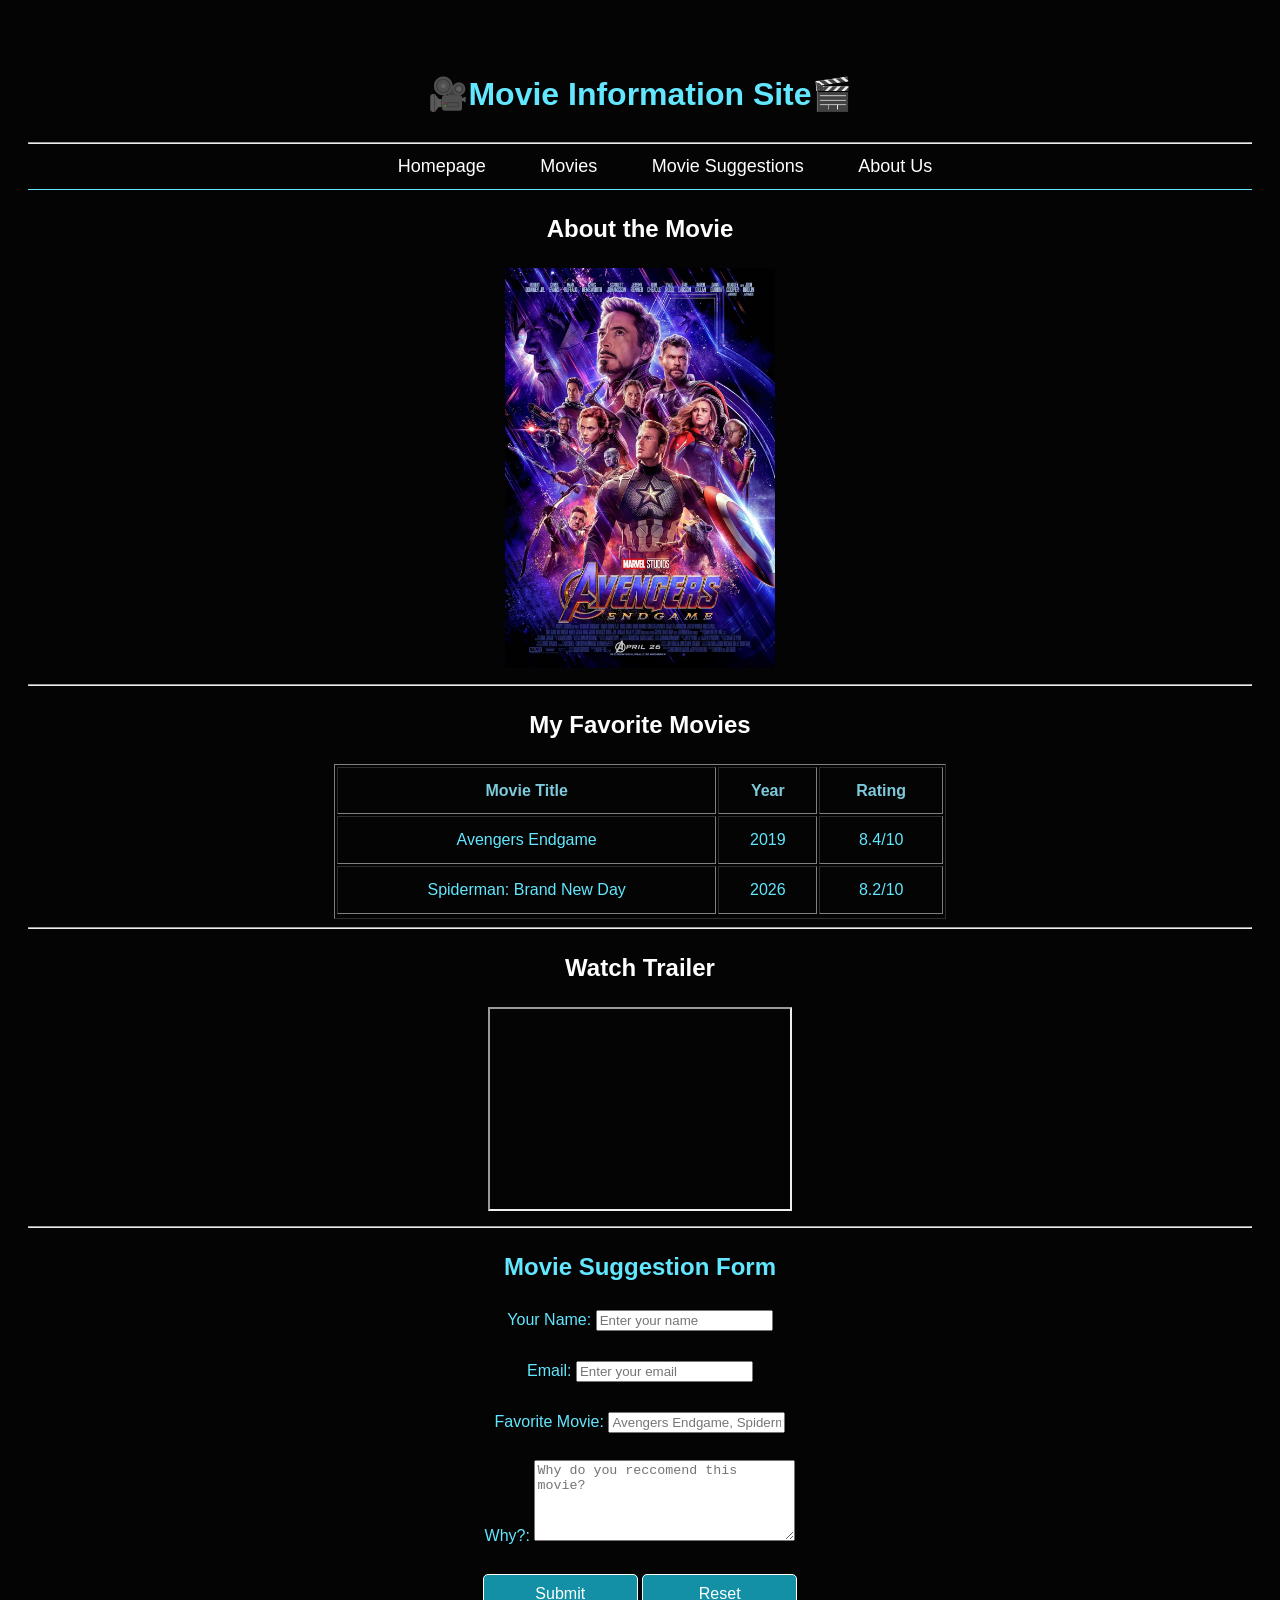
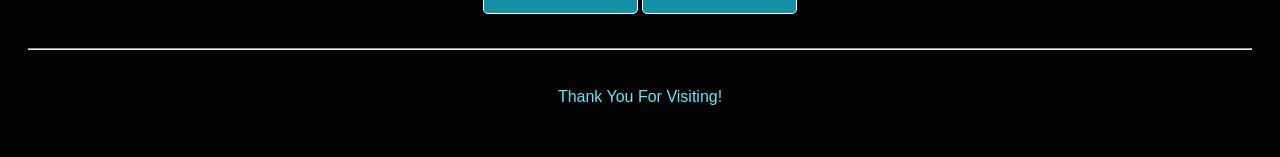
<file: index.html>
<!DOCTYPE html>
<html lang="en">

<head>
    <meta charset="UTF-8">
    <meta name="viewport" content="width=device-width, initial-scale=1.0">
    <title>Movie Website</title>
    <link rel="stylesheet" href="style.css">

</head>

<body>
    <header>
        <h1>🎥Movie Information Site🎬</h1>
        <hr>
    </header>

    <nav>
        <a href="index.html">Homepage</a>
        <a href="movie.html">Movies</a>
        <a href="comments.html">Movie Suggestions</a>
        <a href="about.html">About Us</a>
        
        <hr>
    </nav>


    <section id="About the Movie">
        <h2>About the Movie</h2>
        <img src="endgame.jpg" alt="Avengers">
    </section>

    <hr>

    <section id="My Favorite Movies">
        <h2>My Favorite Movies</h2>
        <table border="1px" cellpadding="10" style="margin-left: auto; margin-right: auto; width: 50%;">
            <tr style="text-align: center; color: rgb(124, 202, 220);">
                <th>Movie Title</th>
                <th>Year</th>
                <th>Rating</th>
            </tr>
            <tr>
                <td>Avengers Endgame</td>
                <td>2019</td>
                <td>8.4/10</td>
            </tr>
            <tr>
                <td>Spiderman: Brand New Day</td>
                <td>2026</td>
                <td>8.2/10</td>
            </tr>
            <tr>

            </tr>
        </table>
    </section>

    <hr>

    <section id="Watch Trailer">

        <h2>Watch Trailer</h2>
        <iframe src="https://www.youtube.com/embed/TcMBFSGVi1c?si=Qr5O0UZTlt1r1H6Q" title="Endgame Trailer"
            height="200px"></iframe>

    </section>


    <hr>

    <section id="Movie Suggestion Form">
        <h1>Movie Suggestion Form</h1>
        <form>
            <label>Your Name:</label>
            <input type="text" placeholder="Enter your name">
            <br><br>
            <label>Email:</label>
            <input type="email" placeholder="Enter your email">
            <br><br>
            <label>Favorite Movie:</label>
            <input type="text" placeholder="Avengers Endgame, Spiderman Brand New Day, etc.">
            <br><br>
            <label>Why?:</label>
            <textarea rows="5" cols="30" placeholder="Why do you reccomend this movie?"></textarea>
            <br><br>
            <button type="submit">Submit</button>
            <button type="reset">Reset</button>
        </form>

    </section>
    <br>
    <hr>
    <br>
    <footer>
        Thank You For Visiting!
    </footer>

</body>

</html>
</file>
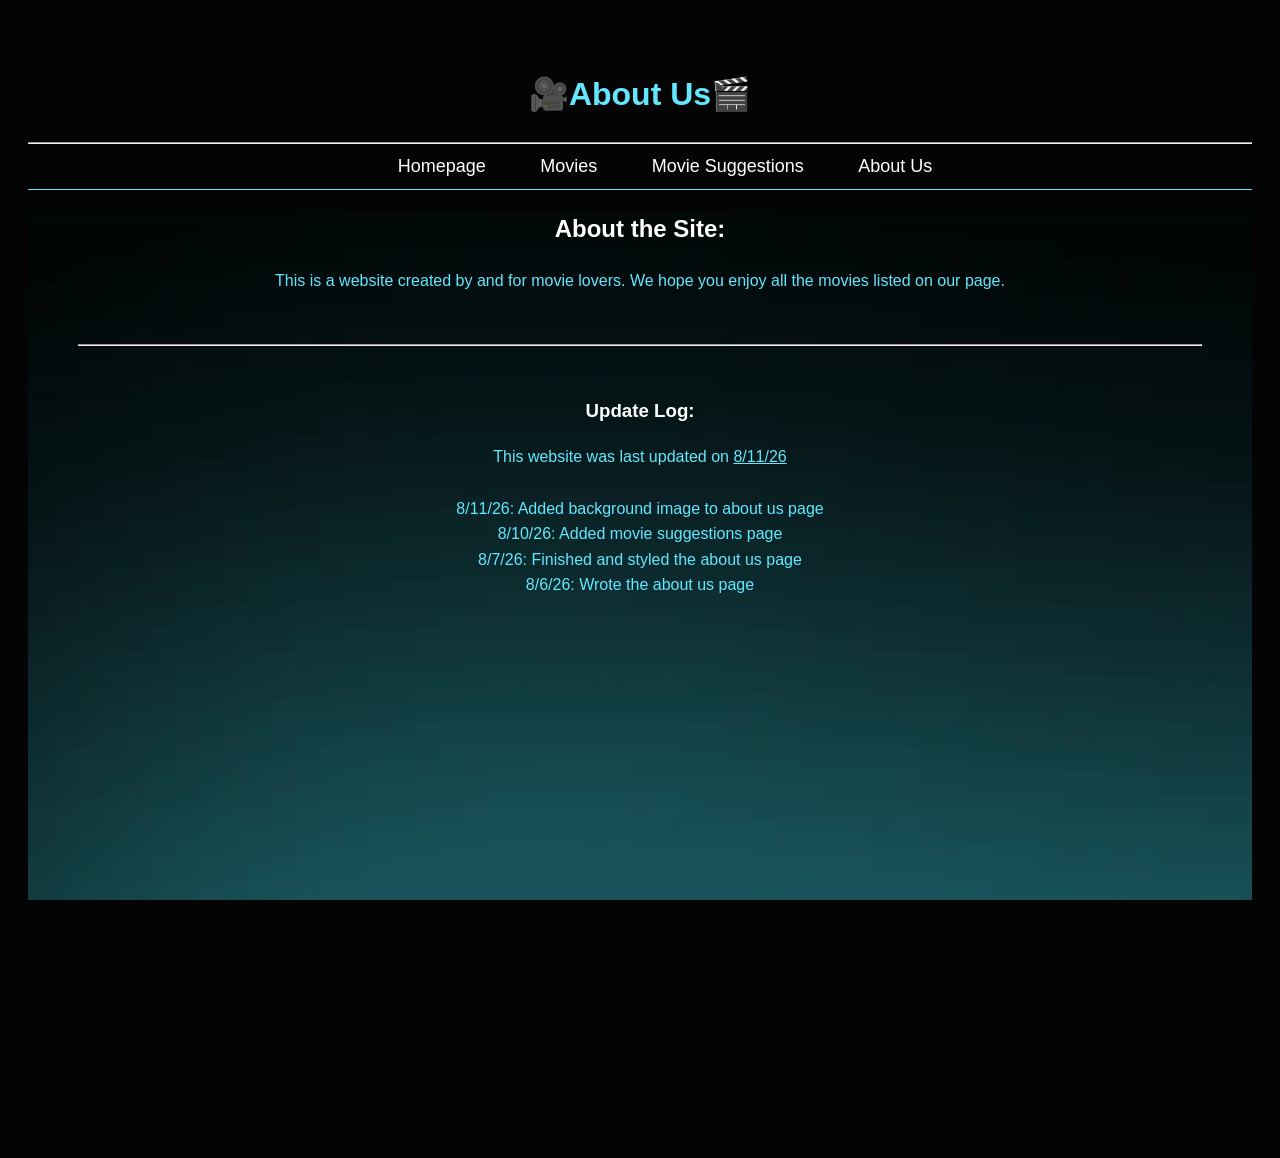
<file: about.html>
<!DOCTYPE html>
<html lang="en">
<head>
    <meta charset="UTF-8">
    <meta name="viewport" content="width=device-width, initial-scale=1.0">
    <title>Document</title>
    <link rel="stylesheet" href="style.css">


<style>

#aboutus{
    background-image: url("gradient2.png");
        background-repeat:no-repeat; 
    background-position:bottom;
    background-attachment: fixed;  
    min-height: 100vh;
    margin: 0;
}

</style>

</head>
<body>
    <header>
        <h1>🎥About Us🎬</h1>
        <hr>
    </header>

      <nav>
        <a href="index.html">Homepage</a>
        <a href="movie.html">Movies</a>
        <a href="comments.html">Movie Suggestions</a>
        <a href="about.html">About Us</a>
        <hr>
    </nav>

    <section id="aboutus">
        <h2>About the Site:</h2>
        <p>
            This is a website created by and for movie lovers. We hope you enjoy all the movies listed on our page.
        </p>

    <div>
        <hr>
        <h3>Update Log:</h3>
        <p>
            This website was last updated on <span class="underlined-text">8/11/26</span>
            <br><br>
            8/11/26: Added background image to about us page
            <br>
            8/10/26: Added movie suggestions page
            <br>
            8/7/26: Finished and styled the about us page
            <br>
            8/6/26: Wrote the about us page
        </p>
    </div>
    </section>

</body>
</html>
</file>
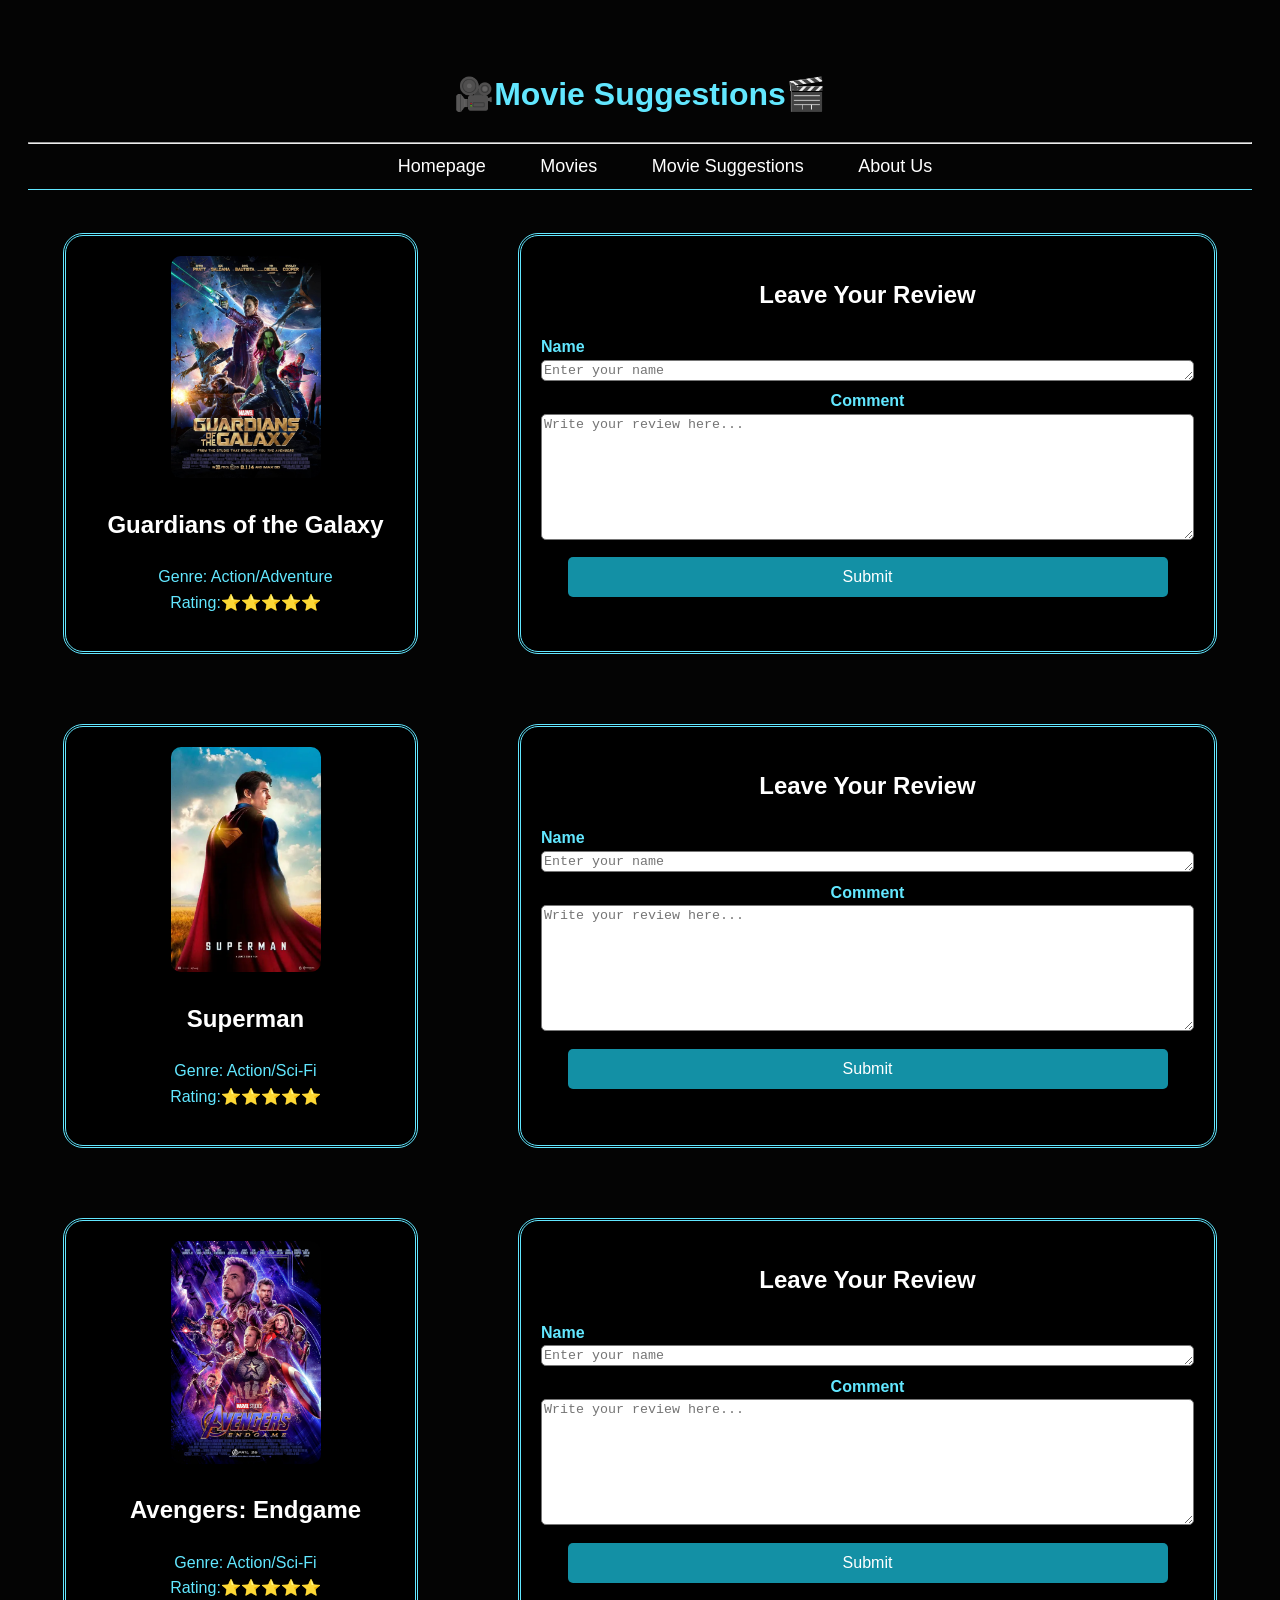
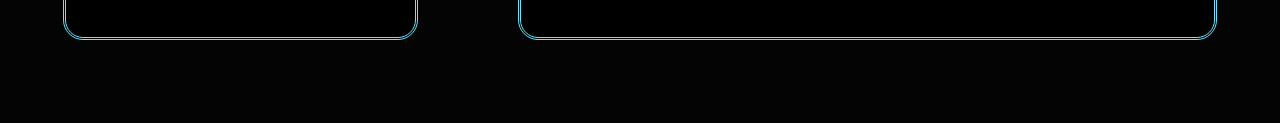
<file: comments.html>
<!DOCTYPE html>
<html lang="en">
<head>
    <meta charset="UTF-8">
    <meta name="viewport" content="width=device-width, initial-scale=1.0">
    <title>Document</title>
    <link rel="stylesheet" href="style.css">
</head>
<body>

      <header>
        <h1>🎥Movie Suggestions🎬</h1>
        <hr>
    </header>

      <nav>
        <a href="index.html">Homepage</a>
        <a href="movie.html">Movies</a>
        <a href="comments.html">Movie Suggestions</a>
        <a href="about.html">About Us</a>
        <hr>
      </nav>

<section class="container">


    <div class="moviecard">
        
        <img src="guardians.jpg" alt="guardians of the galaxy">
        <h2>
            Guardians of the Galaxy
        </h2>

        <p>
            Genre: Action/Adventure 
           <br>
            Rating:⭐⭐⭐⭐⭐
        </p>

    </div>
       <div class="commentcard">
        <h2>Leave Your Review</h2>
        <Label>Name</Label>
        <br>
        <form>
         <textarea rows="1" cols="79" placeholder="Enter your name"></textarea>
        <br>
        <Label>Comment</Label><br>
        <textarea rows="8" cols="79" placeholder="Write your review here..."></textarea>
        <br>
        <button type="submit">Submit</button>
        </form>

    </div>

</section>
<section class="container">
    <div class="moviecard">
        <img src="superman.webp" alt="superman">
<h2>
    Superman
</h2>
        <p>
            Genre: Action/Sci-Fi
              <br>
            Rating:⭐⭐⭐⭐⭐
        </p>


      </div>
       <div class="commentcard">
        <h2>Leave Your Review</h2>
        <Label>Name</Label>
        <br>
        <form>
         <textarea rows="1" cols="79" placeholder="Enter your name"></textarea>
        <br>
        <Label>Comment</Label><br>
        <textarea rows="8" cols="79" placeholder="Write your review here..."></textarea>
        <br>
        <button type="submit">Submit</button>
        </form>

    </div>

    </section>
<section class="container">

    <div class="moviecard">
        <img src="endgame.jpg" alt="endgame">
        <h2>
            Avengers: Endgame
        </h2>
        <p>
            Genre: Action/Sci-Fi
            <br>
            Rating:⭐⭐⭐⭐⭐
        </p>

    </div>

    

        </div>
       <div class="commentcard">
        <h2>Leave Your Review</h2>
        <Label>Name</Label>
        <br>
        <form>
         <textarea rows="1" cols="79" placeholder="Enter your name"></textarea>
        <br>
        <Label>Comment</Label><br>
        <textarea rows="8" cols="79" placeholder="Write your review here..."></textarea>
        <br>
        <button type="submit">Submit</button>
        </form>

    </div>

</section>

</body>
</html>
</file>
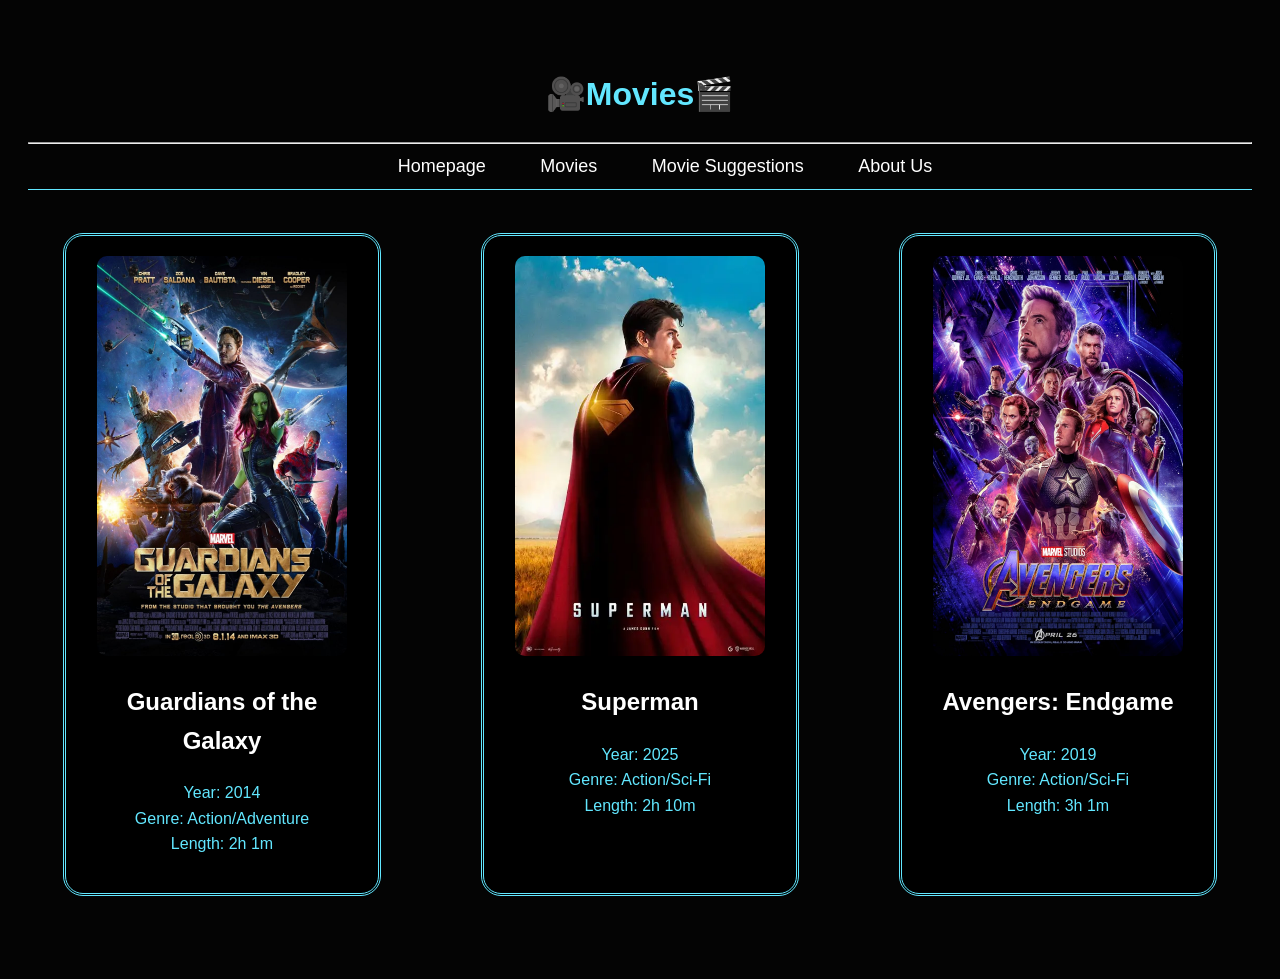
<file: movie.html>
<!DOCTYPE html>
<html lang="en">
<head>
    <meta charset="UTF-8">
    <meta name="viewport" content="width=device-width, initial-scale=1.0">
    <title>Document</title>
    <link rel="stylesheet" href="style.css">
</head>
<body>

      <header>
        <h1>🎥Movies🎬</h1>
        <hr>
    </header>

      <nav>
        <a href="index.html">Homepage</a>
        <a href="movie.html">Movies</a>
        <a href="comments.html">Movie Suggestions</a>
        <a href="about.html">About Us</a>
        <hr>
      </nav>

<section class="container">


    <div class="card">
        
        <img src="guardians.jpg" alt="guardians of the galaxy">
        <h2>
            Guardians of the Galaxy
        </h2>

        <p>
            Year: 2014
            <br>
            Genre: Action/Adventure 
            <br>
            Length: 2h 1m
        </p>

    </div>

    <div class="card">
        <img src="superman.webp" alt="superman">
<h2>
    Superman
</h2>
        <p>
            Year: 2025
            <br>
            Genre: Action/Sci-Fi
            <br>
            Length: 2h 10m

        </p>


    </div>

    <div class="card">
        <img src="endgame.jpg" alt="endgame">
        <h2>
            Avengers: Endgame
        </h2>
        <p>
            Year: 2019
            <br>
            Genre: Action/Sci-Fi
            <br>
            Length: 3h 1m
        </p>

    </div>

</section>



</body>
</html>
</file>
<file: style.css>
img {
         height: 400px;
     }


     body {
         font-family: 'Segoe UI', Tahoma, Geneva, Verdana, sans-serif;
         line-height: 1.6;
         color: #62e7ff;
         background-color: #040404;
         padding: 40px 20px;
         text-align: center;
         justify-content: center;
     }

     footer {
         text-align: center;
     }

     .heading {
         text-align: center;
         color: #ffffff;
         margin-bottom: 20px;
         padding-bottom: 10px;
     }


     hr {
         color: #ffffff;
     }


     form {
         justify-content: center;
         text-align: center;
     }

     h2 {
         color: #ffffff;
     }

     button {
         width: 155px;
         height: 40px;
         border-radius: 5px;
         border: solid, #ffff;
         border-width: 1px;
         font-family: 'Segoe UI', Tahoma, Geneva, Verdana, sans-serif;
         font-size: medium;
         background-color: #1390a5;
         color: #fff;
     }

     nav hr {
         border: none;
         height: 1px;
         background-color: #62e7ff
     }

     nav a {
         color: white;
         font-size: 18px;
         text-decoration: none;
         margin-left: 50px;
     }

     nav :hover {
         color: #62e7ff;
         text-decoration: underline;
     }

     .card {
         width: 500px;
         background-color: #000;
         border-radius: 20px;
         padding: 20px;
         margin: 35px;
         border: #62e7ff, double;
     }

     .card img {

         width: 250px;
         border-radius: 10px;
     }

     .card p {
         color: #62e7ff;

     }

     .card h2 {
         color: white;

     }

     .container {
         display: flex;
         justify-content: center;
         gap: 30px;
     }

     #aboutus hr {
         background-color: #62e7ff;
         margin: 50px;

     }

     h3 {
         color: white;
     }

     .underlined-text {
         text-decoration: underline;
     }

     .moviecard {
         width: 2000px;
         background-color: black;
         border-radius: 20px;
         padding: 20px;
         padding-left: 30px;
         margin: 35px;
         border: #62e7ff, double;


         ;
     }


     .moviecard img {
         height: auto;
         width: 150px;
         border-radius: 10px;
     }

     .moviecard p {
         color: #62e7ff;

     }



     .commentcard {
         width: 2000px;
         background-color: black;
         border-radius: 20px;
         padding: 20px;
         margin: 35px;
         border: #62e7ff, double;
         text-align: left;
     }

     .commentcard label {
         font-weight: bold;
         margin-bottom: 5px;
     }

     .commentcard h2 {
         text-align: center;
     }


     .commentcard textarea {

         border-radius: 5px;

     }

     .commentcard button {
         background-color: #1390a5;
         color: white;
         border-radius: 5px;
         width: 600px;
         border: #040404;
         margin-top: 10px;
     }
</file>
